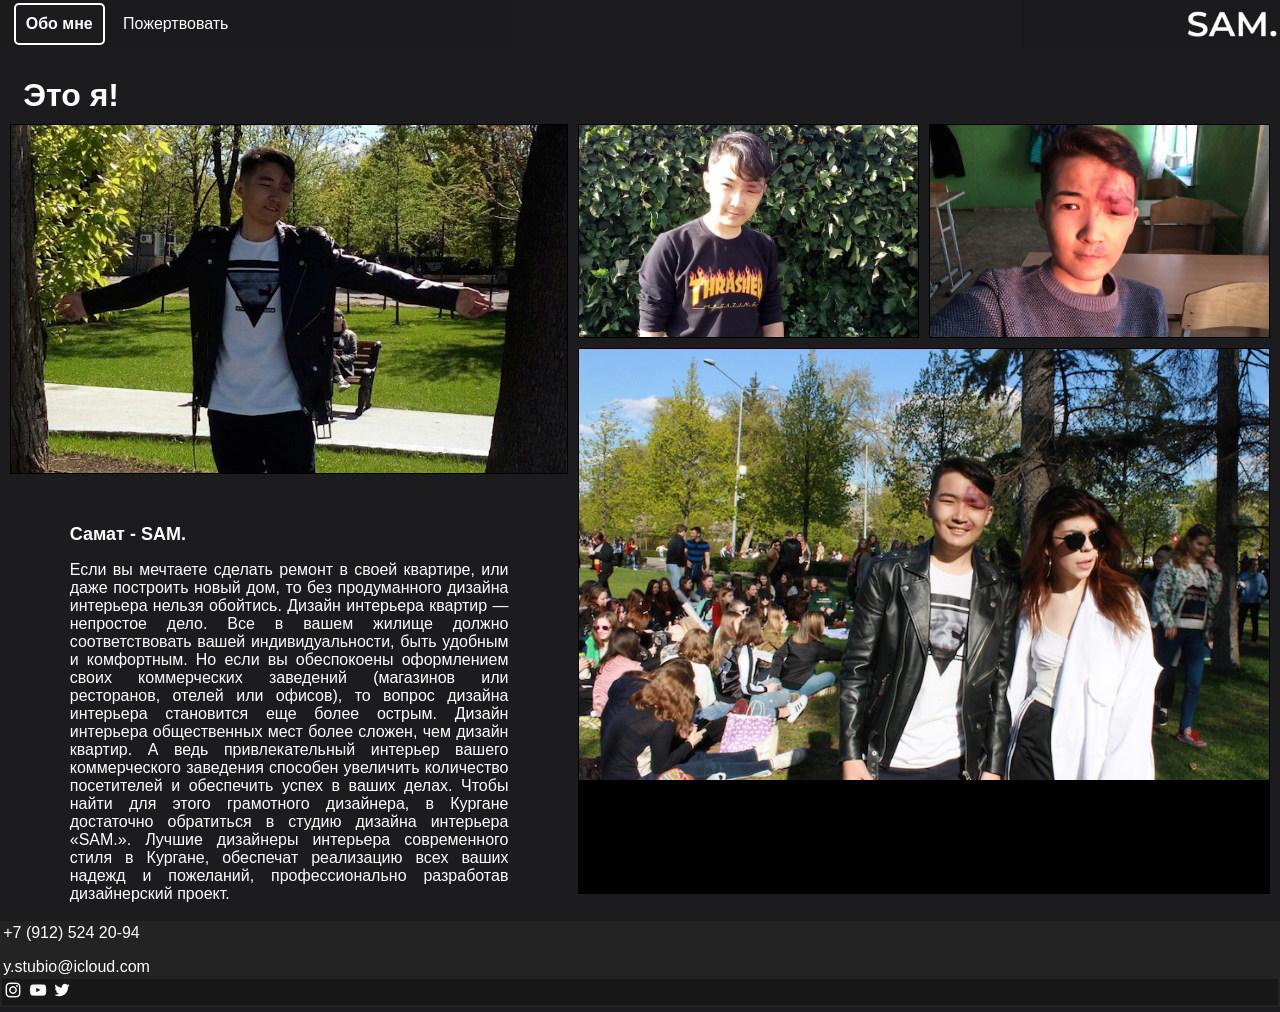
<file: About.html>
<!DOCTYPE html PUBLIC "-//W3C//DTD HTML 4.01 Transitional//EN">
<html>
<head>
  <title>SAM. | Обо мне</title> <!-- название вкладки -->
  <style>
  body { 
    margin: -2.8px; /* Убираем отступы */
   }
  .menu {
    position: fixed; /* Фиксированное положение */
    right: 0px; /* Расстояние от правого края окна браузера */
    left: 0px;
    top: 0%; /* Расстояние сверху */
    z-index: 2;
    background-color: rgba(28,28,30,0.97);
   }
  #banners a img {   /*затемнение*/
    opacity:1.0; 
    transition: 0.3s;
    -moz-opacity:1.0;
    filter:alpha(opacity=40);
   }
  #banners a:hover img {
    opacity:0.5; 
    transition: 0.5s;
    -moz-opacity:0.5;
    filter:alpha(opacity=100);
   }
   a { 
    text-decoration: none; /* Отменяем подчеркивание у ссылки */
   }
   .btn {
  border: 2px solid black;
  background-color: white;
  color: black;
  padding: 10px;
  font-size: 16px;
  cursor: pointer;
  border-radius: 5px;
}

/* Gray */
.default {
  border-color: #ffffff;
  background: #1c1c1e;
  transition: 0.3s;
  color: white;
}

.default:hover {
  border-color: #ffffff;
  background: #ffffff;
  transition: 0.5s;
  color: #1c1c1e;
}
  </style>
  <meta http-equiv="Content-Type" content="text/html; charset=utf-8">
  <link rel="stylesheet" href="css/fonts.css"> <!-- шрифт -->
  <link rel="stylesheet" href="css/main.css">
  <link rel="stylesheet" href="css/media.css">
  <link rel="shortcut icon" href="img/favicon.ico" type="image/x-icon">
  <link rel="apple-touch-icon" sizes="180x180" href="img/apple.png"/>
  <link rel="icon" type="image/png" sizes="192x192" href="img/android.png"/>
</head>
<body  bgcolor="#1c1c1e" alink="#ffffff" link="#ffffff" vlink="#ffffff"> <!-- цвета ссылок -->
  <table align="center" width="100%"> <!-- главная таблица -->
    <tbody align="center">
      <tr>
        <td width="100%"> <!-- меню -->
          <div class="menu"><!--поговорить с учителем-->
            <table align="center" width="100%"> 
              <tr>
                <td align="center" width="9%">
                  <a href="About.html" target="_self">
                    <button class="btn default"><b>Обо мне</b></button> <!-- кнопка обо мне -->
                  </a>
                </td>
                <td align="center" width="9%">
                  <a href="donate.html" target="_self">
                    Пожертвовать <!-- пожертвовать --> 
                  </a>
                </td>
                <td align="right">
                  <a href="index.php" target="_self">
                    <img src="img/SAM1.png" width="90px"><!-- логотип кнопка на главную -->
                  </a>
                </td>
              </tr>
            </table>
          </div>
        </td>
      </tr>
      <tr>
        <td> <!-- Фон тень -->
         <br><br><br><br><div align="left"><font color="#ffffff" size="6"><b>⠀Это я!</b></font></div> <!-- Надписть THE BEST -->
          <div id="banners"><table width="100%" cellspacing="10"> <!-- рамки между фотографиями -->
            <tr>
              <td rowspan="2" width="45%" bgcolor="#000000">
                <a href="img/me3.jpg" target="_blank">
                  <img src="img/me3.2.jpg" width="100%">
                </a> <!-- первая большая картинка над текстом -->
              </td></div>
              <td bgcolor="#000000">
                <a href="img/me2.jpg" target="_blank">
                  <img src="img/me2.2.jpg" width="100%">
                </a> <!-- маленькая картнка -->
              </td>
              <td bgcolor="#000000">
                <a href="img/me4.jpg" target="_blank">
                  <img src="img/me4.2.jpg" width="100%">
                </a> <!-- маленькая картнка -->
              </td>
            </tr>
            <tr>
              <td rowspan="2" colspan="2" valign="top" bgcolor="#000000">
                <a href="img/me1.jpg" target="_blank">
                  <img src="img/me1.2.jpg" width="100%">
                </a> <!-- большая картнка под маленькими -->
              </td>
            </tr>
            <tr>
              <td rowspan="2"><!-- про студию -->
                <table width="80%" align="center"><!-- Рамки описвания -->
                  <tr>
                    <td>
                      <br><br><div align="left"><font color="#ffffff" size="4"><b>Самат - SAM. </b></font></div>
                      <font color="#ffffff"><p align="justify">Если вы мечтаете сделать ремонт в своей квартире, или даже построить новый дом, то без продуманного дизайна интерьера нельзя обойтись. Дизайн интерьера квартир — непростое дело. Все в вашем жилище должно соответствовать вашей индивидуальности, быть удобным и комфортным. Но если вы обеспокоены оформлением своих коммерческих заведений (магазинов или ресторанов, отелей или офисов), то вопрос дизайна интерьера становится еще более острым. Дизайн интерьера общественных мест более сложен, чем дизайн квартир. А ведь привлекательный интерьер вашего коммерческого заведения способен увеличить количество посетителей и обеспечить успех в ваших делах. Чтобы найти для этого грамотного дизайнера, в Кургане достаточно обратиться в студию дизайна интерьера «SAM.». Лучшие дизайнеры интерьера современного стиля в Кургане, обеспечат реализацию всех ваших надежд и пожеланий, профессионально разработав дизайнерский проект.</p></font><!-- описание -->
                    </td>
                  </tr>
                </table>
              </td>
            </tr>
            <tr>
              <td>
              </td>
            </tr>
          </table></div>
        </td>
      </tr>
      <tr><!-- НИЖНИЙ КАРАНТИТУЛ -->
        <td> 
          <table align="center" width="100%" bgcolor="#232323">
            <tr><!-- контакты почта и телефон -->
              <td bgcolor="#232323">
                <font color="#ffffff">
                  <p>+7 (912) 524 20-94</p>
                  <p><a href="mailto:y.stubio@icloud.com">y.stubio@icloud.com</a></p>
                </font>
              </td>
            </tr>
            <tr align="center" width="100%"> <!-- соц сети -->
              <td bgcolor="#171717" align="left">
               <a href="https://www.instagram.com/samg_ra" target="_blank"><img src="img/instagram.png"></a>
               <a href="https://www.youtube.com/channel/UCVLR8v0GsLpxFOggksqgbjQ" target="_blank"><img src="img/youtube.png"></a>
               <a href="https://twitter.com/samg_ra" target="_blank"><img src="img/Twitter.png"></a>
              </td>
            </tr>
          </table>
        </td>
      </tr>
    </tbody>
  </table>
</body>
</file>
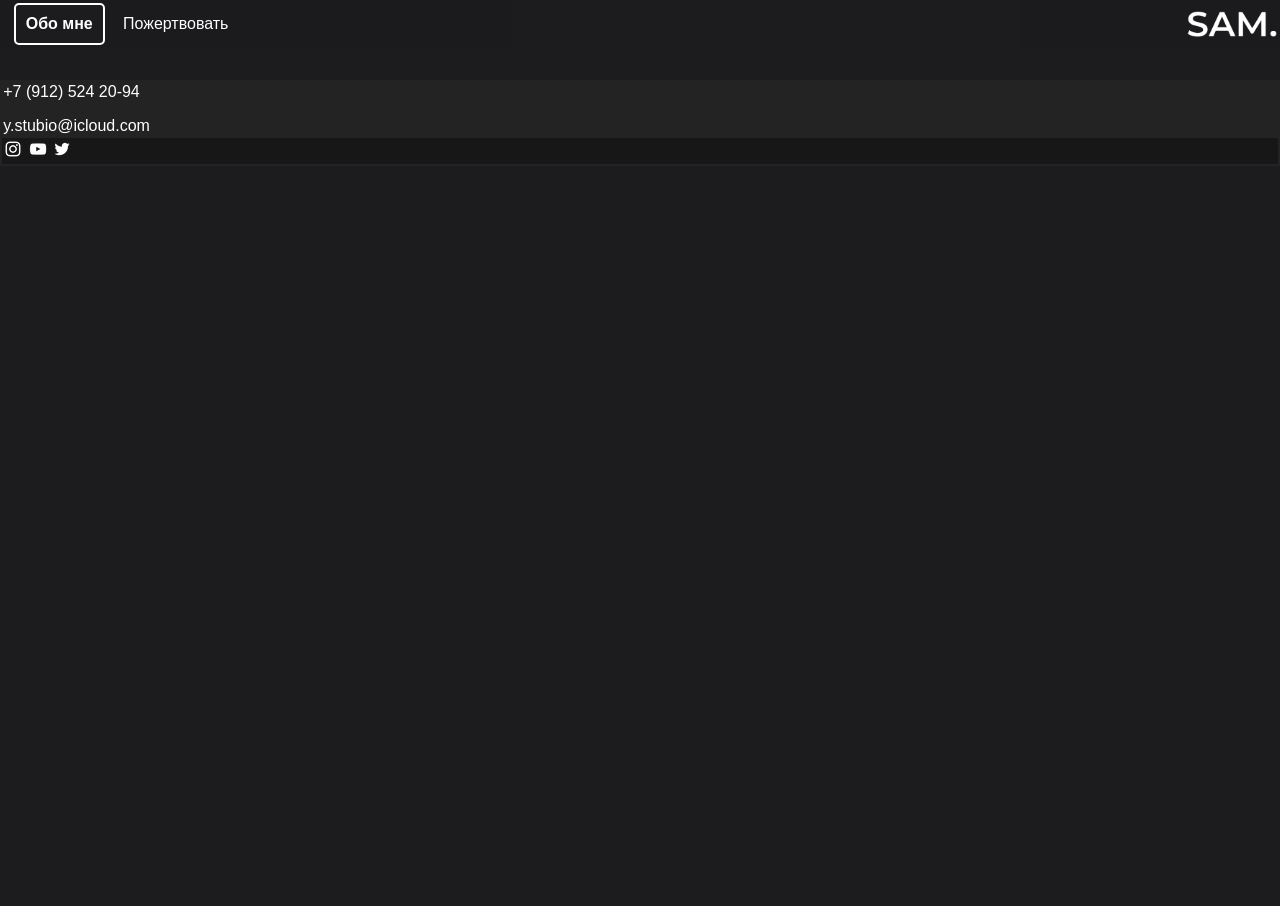
<file: donate.html>
<!DOCTYPE html PUBLIC "-//W3C//DTD HTML 4.01 Transitional//EN">
<html>
<head>
  <title>SAM. | Обо мне</title> <!-- название вкладки -->
  <style>
  body { 
    margin: -2.8px; /* Убираем отступы */
   }
  .menu {
    position: fixed; /* Фиксированное положение */
    right: 0px; /* Расстояние от правого края окна браузера */
    left: 0px;
    top: 0%; /* Расстояние сверху */
    z-index: 2;
    background-color: rgba(28,28,30,0.97);
   }
  #banners a img {   /*затемнение*/
    opacity:1.0; 
    transition: 0.3s;
    -moz-opacity:1.0;
    filter:alpha(opacity=40);
   }
  #banners a:hover img {
    opacity:0.5; 
    transition: 0.5s;
    -moz-opacity:0.5;
    filter:alpha(opacity=100);
   }
   a { 
    text-decoration: none; /* Отменяем подчеркивание у ссылки */
   }
   .btn {
  border: 2px solid black;
  background-color: white;
  color: black;
  padding: 10px;
  font-size: 16px;
  cursor: pointer;
  border-radius: 5px;
}

/* Gray */
.default {
  border-color: #ffffff;
  background: #1c1c1e;
  transition: 0.3s;
  color: white;
}

.default:hover {
  border-color: #ffffff;
  background: #ffffff;
  transition: 0.5s;
  color: #1c1c1e;
}
  </style>
  <meta http-equiv="Content-Type" content="text/html; charset=utf-8">
  <link rel="stylesheet" href="css/fonts.css"> <!-- шрифт -->
  <link rel="stylesheet" href="css/main.css">
  <link rel="stylesheet" href="css/media.css">
  <link rel="shortcut icon" href="img/favicon.ico" type="image/x-icon">
  <link rel="apple-touch-icon" sizes="180x180" href="img/apple.png"/>
  <link rel="icon" type="image/png" sizes="192x192" href="img/android.png"/>
</head>
<body  bgcolor="#1c1c1e" alink="#ffffff" link="#ffffff" vlink="#ffffff"> <!-- цвета ссылок -->
  <table align="center" width="100%"> <!-- главная таблица -->
    <tbody align="center">
      <tr>
        <td width="100%"> <!-- меню -->
          <div class="menu"><!--поговорить с учителем-->
            <table align="center" width="100%"> 
              <tr>
                <td align="center" width="9%">
                  <a href="About.html" target="_self">
                    <button class="btn default"><b>Обо мне</b></button> <!-- кнопка обо мне -->
                  </a>
                </td>
                <td align="center" width="9%">
                  <a href="donate.html" target="_self">
                    Пожертвовать <!-- пожертвовать --> 
                  </a>
                </td>
                <td align="right">
                  <a href="index.php" target="_self">
                    <img src="img/SAM1.png" width="90px"><!-- логотип кнопка на главную -->
                  </a>
                </td>
              </tr>
            </table>
          </div>
        </td>
      </tr>
      <tr>
        <td>
          <br><br><br><br>
          <script type="text/javascript" src="https://auth.robokassa.ru/Merchant/PaymentForm/FormFLS.js?MerchantLogin=SAM.&InvoiceID=0&Culture=ru&Encoding=utf-8&DefaultSum=10&SignatureValue=3b37271eef49d164b3e4db3d162e7384">
          </script>
        </td>
      </tr>
      <tr><!-- НИЖНИЙ КАРАНТИТУЛ -->
        <td> 
          <table align="center" width="100%" bgcolor="#232323">
            <tr><!-- контакты почта и телефон -->
              <td bgcolor="#232323">
                <font color="#ffffff">
                  <p>+7 (912) 524 20-94</p>
                  <p><a href="mailto:y.stubio@icloud.com">y.stubio@icloud.com</a></p>
                </font>
              </td>
            </tr>
            <tr align="center" width="100%"> <!-- соц сети -->
              <td bgcolor="#171717" align="left">
               <a href="https://www.instagram.com/samg_ra" target="_blank"><img src="img/instagram.png"></a>
               <a href="https://www.youtube.com/channel/UCVLR8v0GsLpxFOggksqgbjQ" target="_blank"><img src="img/youtube.png"></a>
               <a href="https://twitter.com/samg_ra" target="_blank"><img src="img/Twitter.png"></a>
              </td>
            </tr>
          </table>
        </td>
      </tr>
    </tbody>
  </table>
</body>
</file>
<file: css/fonts.css>
@font-face {
	font-family: "Montserrat";
	src: url("../fonts/MontserratMedium/Montserrat-Medium.eot");
	src: url("../fonts/MontserratMedium/Montserrat-Medium.eot?#iefix") format("embedded-opentype"),
			 url("../fonts/MontserratMedium/Montserrat-Medium.woff") format("woff"),
			 url("../fonts/MontserratMedium/Montserrat-Medium.ttf") format("truetype");
	font-style: normal;
	font-weight: normal;
}
</file>
<file: css/main.css>
*::-webkit-input-placeholder {
	color: #666;
	opacity: 1;
}
*:-moz-placeholder {
	color: #666;
	opacity: 1;
}
*::-moz-placeholder {
	color: #666;
	opacity: 1;
}
*:-ms-input-placeholder {
	color: #666;
	opacity: 1;
}

body input:focus:required:invalid,
body textarea:focus:required:invalid {
	
}
body input:required:valid,
body textarea:required:valid {
	
}

html.js .loader {
	background: none repeat scroll 0 0 #ffffff;
	bottom: 0;
	height: 100%;
	left: 0;
	position: fixed;
	right: 0;
	top: 0;
	width: 100%;
	z-index: 9999;
}
html.js .loader_inner {
	background-image: url("../img/preloader.gif");
	background-size: cover;
	background-repeat: no-repeat;
	background-position: center center;
	background-color: #fff;
	height: 60px;
	width: 60px;
	margin-top: -30px;
	margin-left: -30px;
	left: 50%;
	top: 50%;
	position: absolute;
}

body {
	font-family: sans-serif;
	font-size: 16px;
	min-width: 320px;
	position: relative;
	line-height: 1.6;
	font-family: "RobotoRegular", sans-serif;
	overflow-x: hidden;
}
.hidden {
	display: none;
}
</file>
<file: css/media.css>
/*==========  Desktop First Method  ==========*/

/* Large Devices, Wide Screens */
@media only screen and (max-width : 1200px) {

}

/* Medium Devices, Desktops */
@media only screen and (max-width : 992px) {

}

/* Small Devices, Tablets */
@media only screen and (max-width : 768px) {
	
	/*Disable Animation on Mobile Devices*/
	.animated {
		/*CSS transitions*/
		-o-transition-property: none !important;
		-moz-transition-property: none !important;
		-ms-transition-property: none !important;
		-webkit-transition-property: none !important;
		transition-property: none !important;
		/*CSS transforms*/
		-o-transform: none !important;
		-moz-transform: none !important;
		-ms-transform: none !important;
		-webkit-transform: none !important;
		transform: none !important;
		/*CSS animations*/
		-webkit-animation: none !important;
		-moz-animation: none !important;
		-o-animation: none !important;
		-ms-animation: none !important;
		animation: none !important;
	}

}

/* Extra Small Devices, Phones */
@media only screen and (max-width : 480px) {

}

/* Custom, iPhone Retina */
@media only screen and (max-width : 320px) {

}


/*==========  Mobile First Method  ==========*/

/* Custom, iPhone Retina */
@media only screen and (min-width : 320px) {

}

/* Extra Small Devices, Phones */
@media only screen and (min-width : 480px) {

}

/* Small Devices, Tablets */
@media only screen and (min-width : 768px) {

}

/* Medium Devices, Desktops */
@media only screen and (min-width : 992px) {

}

/* Large Devices, Wide Screens */
@media only screen and (min-width : 1200px) {

}
</file>
